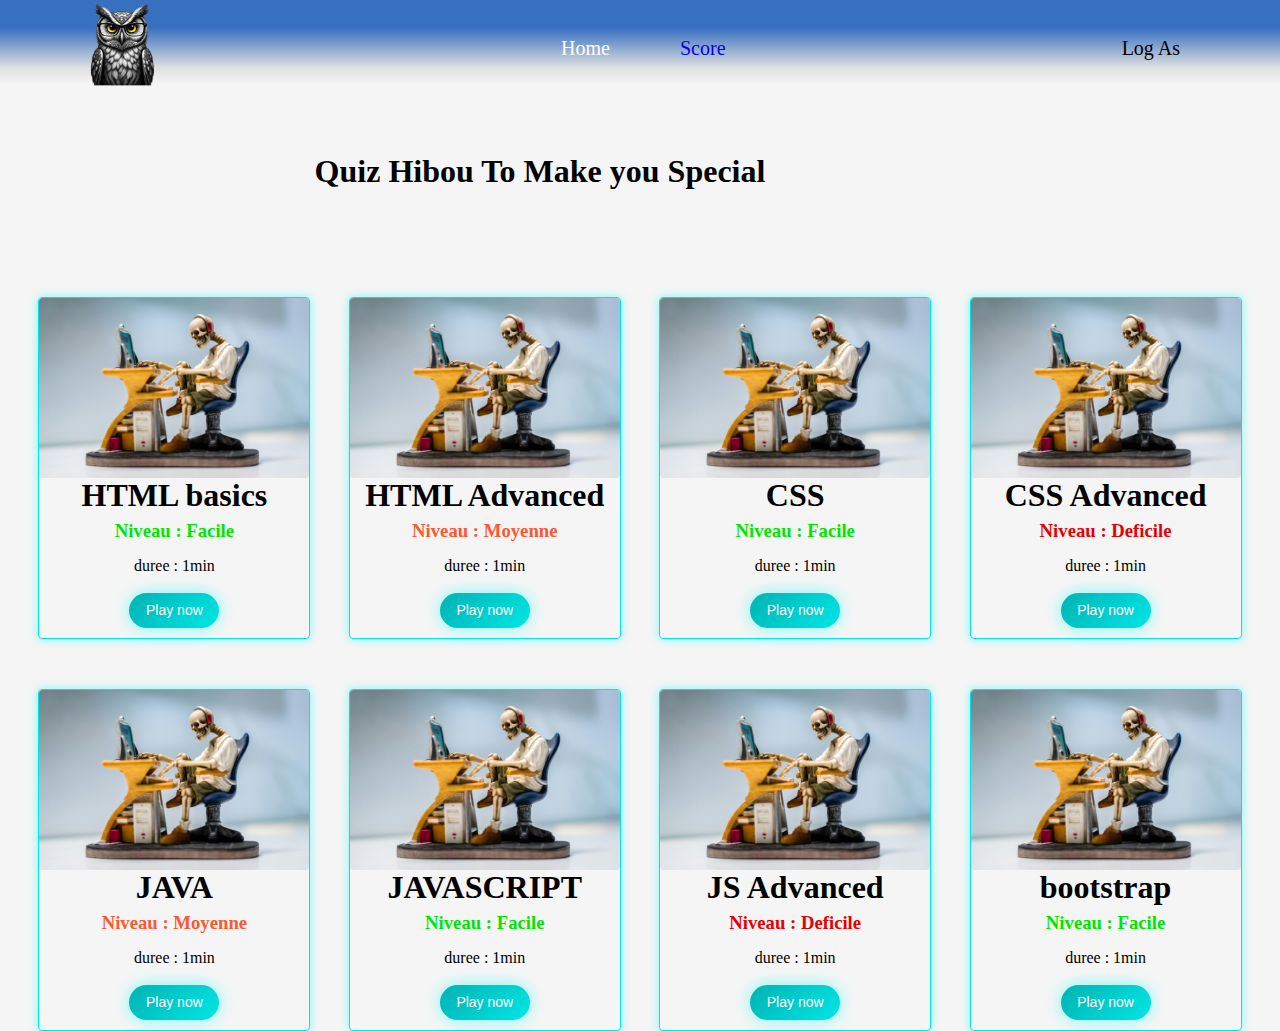
<file: index.html>
<!DOCTYPE html>
<html lang="en">
<head>
    <meta charset="UTF-8">
    <meta name="viewport" content="width=device-width, initial-scale=1.0">
    <title>QUIZ Hibou</title>
    <link rel="stylesheet" href="index.css">
</head>
<body>
    <header>
        <nav>
            <ul class="navb">
                <ul>
                    <li><img src="images/logo2-removebg-preview.png" alt=""></li>
                </ul>
                <ul class="list">
                    <a href="index.html"><li class="Home">Home</li></a>
                    <a href="score.html"><li>Score</li></a>
                </ul>
                <ul>
                <li class="dashboard" onclick="view()" ondblclick="remv()">Log As</li>
                </ul>
            </ul>
        </nav>
    </header>
    <main>
        <section class="admin">
            <div class="fix">
                <h1>Quiz Hibou To Make you Special</h1>
            </div>
            <div class="admp">
                <a href="admin.html"><h3>Admin</h3></a>
                <h3>User</h3>
            </div>
        </section>
        <section class="quiz1">
            <div class="quizes">
                <div class="quiz">
                    <img src="images/px1.jpg" alt="">
                    <h1>HTML basics</h1>
                    <h3 class="Facile">Niveau : Facile</h3>
                    <p>duree : 1min</p>
                    <a href="quiz.html" id="play-btn"><button class="btn" data-quiz="Quest">Play now</button></a>
                </div>
                <div class="quiz">
                    <img src="images/px1.jpg" alt="">
                    <h1>HTML Advanced</h1>
                    <h3 class="moyenne">Niveau : Moyenne</h3>
                    <p>duree : 1min</p>
                    <a href="quiz.html"><button class="btn" data-quiz="Quest1">Play now</button></a>
                </div>
                <div class="quiz">
                    <img src="images/px1.jpg" alt="">
                    <h1>CSS</h1>
                    <h3 class="Facile">Niveau : Facile</h3>
                    <p>duree : 1min</p>
                    <a href="quiz.html"><button class="btn" data-quiz="Quest2">Play now</button></a>
                </div>
                <div class="quiz">
                    <img src="images/px1.jpg" alt="">
                    <h1>CSS Advanced</h1>
                    <h3 class="Deficile">Niveau : Deficile</h3>
                    <p>duree : 1min</p>
                    <a href="quiz.html"><button class="btn" data-quiz="Quest3">Play now</button></a>
                </div>
            </div>
        </section>
        <section class="quiz2">
            <div class="quizes">
                <div class="quiz">
                    <img src="images/px1.jpg" alt="">
                    <h1>JAVA</h1>
                    <h3 class="moyenne">Niveau : Moyenne</h3>
                    <p>duree : 1min</p>
                    <a href="quiz.html"><button class="btn" data-quiz="Quest4">Play now</button></a>
                </div>
                <div class="quiz">
                    <img src="images/px1.jpg" alt="">
                    <h1>JAVASCRIPT</h1>
                    <h3 class="Facile">Niveau : Facile</h3>
                    <p>duree : 1min</p>
                    <a href="quiz.html"><button class="btn" data-quiz="Quest5">Play now</button></a>
                </div>
                <div class="quiz">
                    <img src="images/px1.jpg" alt="">
                    <h1>JS Advanced</h1>
                    <h3 class="Deficile">Niveau : Deficile</h3>
                    <p>duree : 1min</p>
                    <a href="quiz.html"><button class="btn" data-quiz="Quest6">Play now</button></a>
                </div>
                <div class="quiz">
                    <img src="images/px1.jpg" alt="">
                    <h1>bootstrap</h1>
                    <h3 class="Facile">Niveau : Facile</h3>
                    <p>duree : 1min</p>
                    <a href="quiz.html"><button class="btn" data-quiz="Quest7">Play now</button></a>
                </div>
            </div>
        </section>
        <section class="quiz-section">
            <div class="quizes" id="quiz-container">
                <!-- Dynamic quizzes will be injected here -->
            </div>
        </section>
    </main>
    <script src="quiz.js"></script>
</body>
</html>
</file>
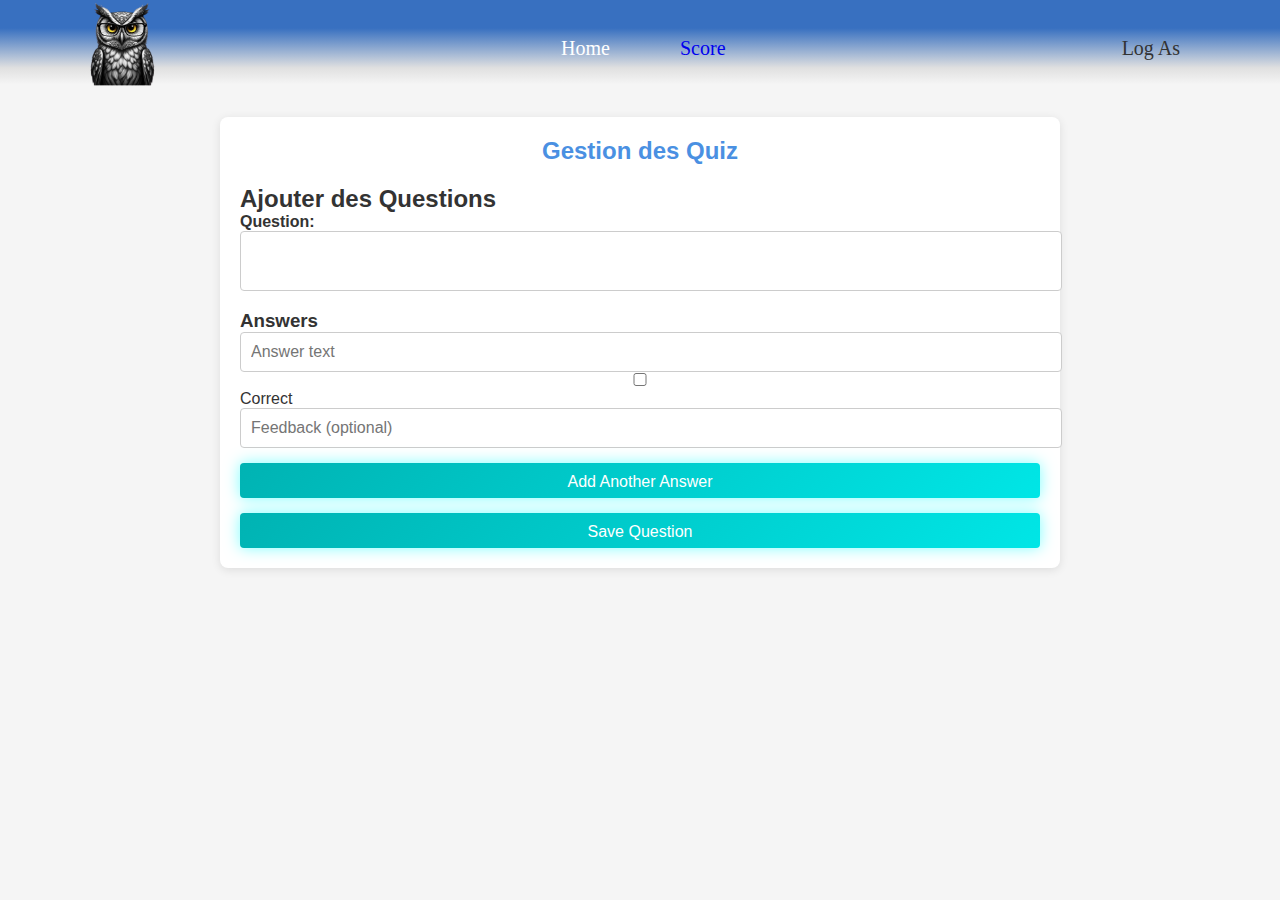
<file: admin.html>
<!DOCTYPE html>
<html lang="en">
<head>
  <meta charset="UTF-8">
  <meta name="viewport" content="width=device-width, initial-scale=1.0">
  <title>Dashboard Administrateur - Gestion des Quiz</title>
  <link rel="stylesheet" href="admin.css">
  <link rel="stylesheet" href="index.css">
</head>
<body>
    <header>
        <nav>
            <ul class="navb">
                <ul>
                    <li><img src="images/logo2-removebg-preview.png" alt=""></li>
                </ul>
                <ul class="list">
                    <a href="index.html"><li class="Home">Home</li></a>
                    <a href="score.html"><li>Score</li></a>
                </ul>
                <ul>
                    <li class="dashboard">Log As</li>
                </ul>
            </ul>
        </nav>
    </header>
  <div class="admin-dashboard">
    <h1>Gestion des Quiz</h1>
    
    <h2 id="question-form-title">Ajouter des Questions</h2>

    <main>
      <form id="add-question-form">
          <div>
              <label for="question">Question:</label>
              <textarea id="question" required></textarea>
          </div>
          <div id="answers-container">
              <h3>Answers</h3>
              <div class="answer">
                  <input type="text" placeholder="Answer text" class="answer-text" required>
                  <input type="checkbox" class="answer-correct"> Correct
                  <input type="text" placeholder="Feedback (optional)" class="answer-feedback">
              </div>
          </div>
          <button type="button" id="add-answer">Add Another Answer</button>
          <button type="submit">Save Question</button>
      </form>
  </main>
  </div>

  <script src="admin.js"></script>
</body>
</html>
</file>
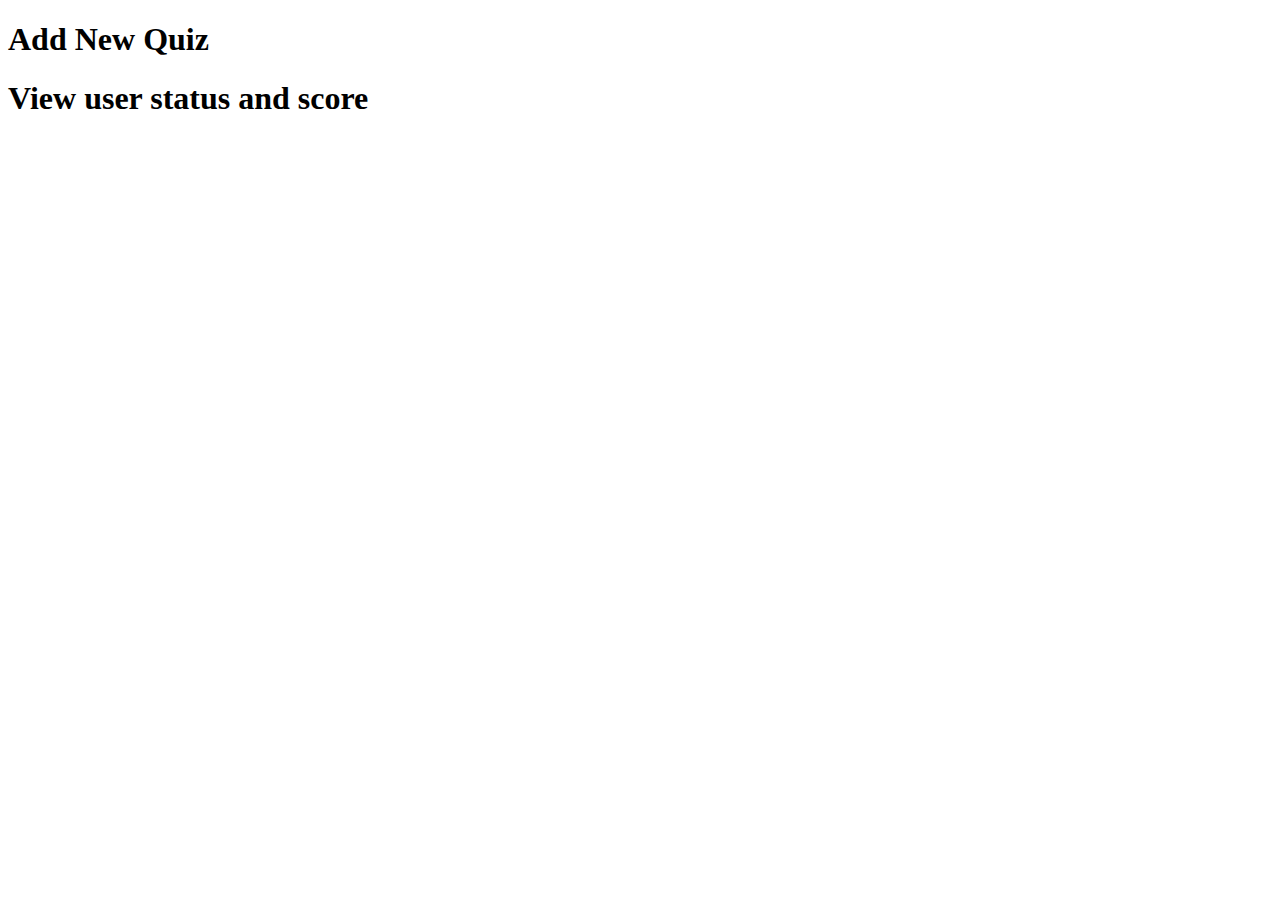
<file: dashboard.html>
<!DOCTYPE html>
<html lang="en">
<head>
    <meta charset="UTF-8">
    <meta name="viewport" content="width=device-width, initial-scale=1.0">
    <title>Document</title>
</head>
<body>
    <header></header>
    <main>
        <div class="part1">
            <h1>Add New Quiz</h1>
            <h1>View user status and score</h1>
            
        </div>
    </main>
</body>
</html>
</file>
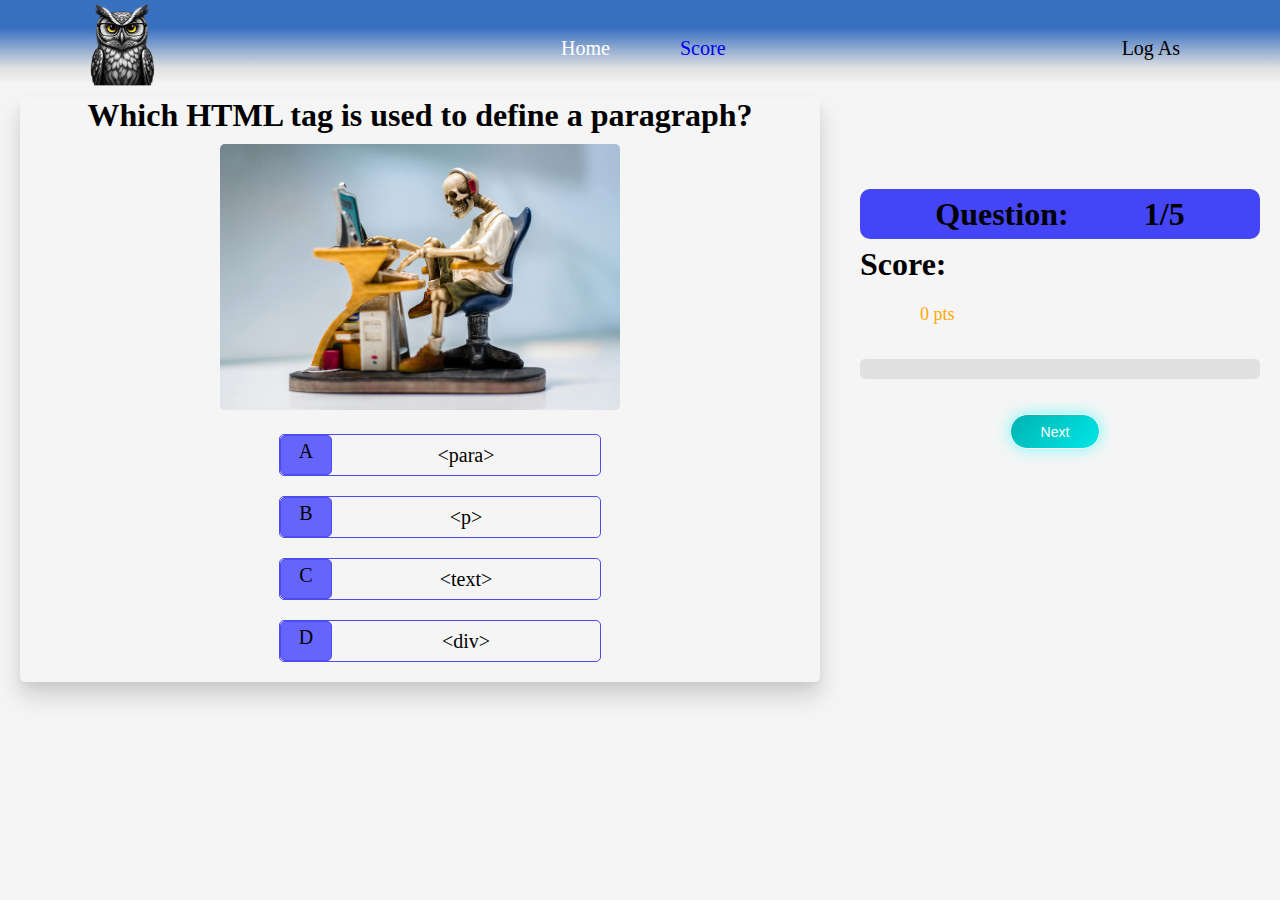
<file: quiz.html>
<!DOCTYPE html>
<html lang="en">
<head>
    <meta charset="UTF-8">
    <meta name="viewport" content="width=device-width, initial-scale=1.0">
    <title>Start-Quiz</title>
    <link rel="stylesheet" href="index.css">
    <link rel="stylesheet" href="quiz.css">
</head>
<body>
    <header>
        <nav>
            <ul class="navb">
                <ul>
                    <li><img src="images/logo2-removebg-preview.png" alt=""></li>
                </ul>
                <ul class="list">
                    <a href="index.html"><li class="Home">Home</li></a>
                    <a href="score.html"><li>Score</li></a>
                </ul>
                <ul>
                <li class="dashboard">Log As</li>
                </ul>
            </ul>
        </nav>
    </header>
    <main>
        <section class="firstquiz">
            <div class="tel">
                <h1 class="qst">Question will appear here</h1>
            </div>
            <div class="qus">
                <img src="images/px1.jpg" alt="">
            </div>
            <div class="answers">
                <div class="text-input-container" style="display: none;">
                    <input type="text" id="text-answer" placeholder="Write your answer here..." />
                </div>                
                <ul class="listans">
                    <li class="answer-item"><span>A</span> <p class="answrs">Answer 1</p></li>
                    <li class="answer-item"><span>B</span> <p class="answrs">Answer 2</p></li>
                    <li class="answer-item"><span>C</span> <p class="answrs">Answer 3</p></li>
                    <li class="answer-item"><span>D</span> <p class="answrs">Answer 4</p></li>
                </ul>
            </div>
        </section>
        <section class="scr">
            <div class="nmb">
                <h1>Question:</h1>
                <h1 class="question-count">1/5</h1>
            </div>
            <div>
                <h1>Score:</h1>
                <p class="sd">0 pts</p>
            </div>
            <div id="progress-container" style="width: 100%; background-color: #e0e0e0; border-radius: 5px;">
                <div id="progress-bar" style="width: 0%; height: 20px; background-color: #4caf50; border-radius: 5px;"></div>
            </div>
            <button class="btn2">Next</button>
        </section>
    </main>
    <script src="quiz.js"></script>
</body>
</html>
</file>
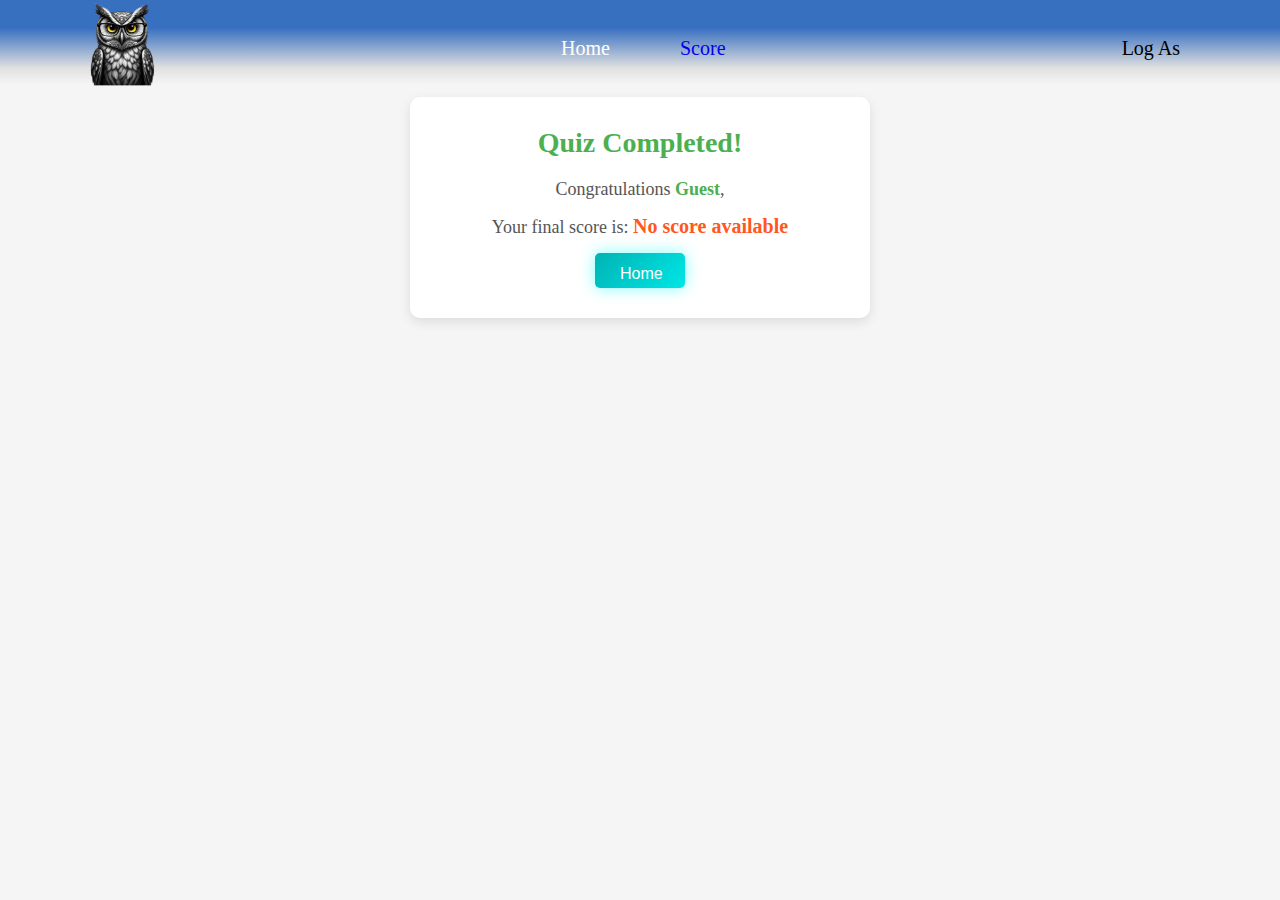
<file: score.html>
<!DOCTYPE html>
<html lang="en">
<head>
    <meta charset="UTF-8">
    <meta name="viewport" content="width=device-width, initial-scale=1.0">
    <title>Score Page</title>
    <link rel="stylesheet" href="index.css">
    <link rel="stylesheet" href="score.css">
</head>
<body>
    <header>
        <nav>
            <ul class="navb">
                <ul>
                    <li><img src="images/logo2-removebg-preview.png" alt=""></li>
                </ul>
                <ul class="list">
                    <a href="index.html"><li class="Home">Home</li></a>
                    <a href="score.html"><li>Score</li></a>
                </ul>
                <ul>
                <li class="dashboard">Log As</li>
                </ul>
            </ul>
        </nav>
    </header>

    <div class="score-container">
        <h1>Quiz Completed!</h1>
        <p>Congratulations <span id="user-name"></span>,</p>
        <p>Your final score is: <span id="user-score"></span></p>
        <button onclick="window.location.href='index.html'">Home</button>
    </div>

    <script src="main.js"></script>
</body>
</html>
</file>
<file: index.css>
* {
    margin: 0;
    text-decoration: none;
}

body {
    background-color: #f5f5f5;
}

nav {
    background: rgb(56, 112, 192);
    background: linear-gradient(180deg, rgba(56, 112, 192, 1) 29%, rgba(224, 224, 224, 1) 70%, rgba(245, 245, 245, 1) 87%);
}

.Home {
    color: white;
}

.navb {
    display: flex;
    justify-content: space-between;
    align-items: center;
}

ul img {
    width: 85px;
}

ul li {
    list-style-type: none;
    font-family: Georgia, 'Times New Roman', Times, serif;
    font-size: 20px;
    transition: 0.3s;
    cursor: pointer;
}

.list {
    display: flex;
    gap: 70px;
    align-items: center;
}

.dashboard {
    margin-right: 100px;
}

ul li:hover {
    scale: 1.1;
}

.quiz {
    border: .6px solid #00e6e6;
    box-shadow: 0 0 10px rgba(0, 255, 255, 0.5);
    transition: box-shadow 0.3s ease;
    line-height: 35px;
    display: flex;
    flex-direction: column;
    align-items: center;
    border-radius: 4px;
}

.quiz img {
    width: 270px;
    border-radius: 4px;
    height: 180px;
}
button {
    background: linear-gradient(135deg, #00b3b3, #00e6e6);
    color: white;
    width: 90px;
    height: 35px;
    font-size: 14px;
    font-family: 'Arial', sans-serif;
    border-radius: 30px;
    border: none;
    box-shadow: 0 0 15px rgba(0, 255, 255, 0.5);
    cursor: pointer;
    transition: transform 0.3s ease, box-shadow 0.3s ease;
}

button:hover {
    transform: translateY(-4px);
    box-shadow: 0 0 25px rgba(0, 255, 255, 0.8);
}

.quizes {
    display: flex;
    justify-content: space-evenly;
}

.quiz1 {
    margin: 50px 0;
}
.admin{
    display: flex;
    justify-content: space-between;
}

.admp {
    width: 200px;
    height: 150px;
    box-shadow: rgba(50, 50, 93, 0.25) 0px 50px 100px -20px, rgba(0, 0, 0, 0.3) 0px 30px 60px -30px;
    line-height: 50px;
    border-radius: 15px;

    /* Transition Effect */
    opacity: 0;
    visibility: hidden;
    transition: opacity 0.5s ease, visibility 0.5s ease;
}

.admp.visible {
    opacity: 1;
    visibility: visible;
}

.admp h3 {
    padding-top: 8%;
    margin-left: 20%;
    color: cadetblue;
    transition: transform 0.3s ease, color 0.3s ease;
    cursor: pointer;
}

.admp h3:hover {
    transform: scale(1.1);
}
.fix {
    margin: auto;
}
.fix h1{
    font-family: Georgia, 'Times New Roman', Times, serif;
}



.btn {
    transition: 0.4s;
    margin: 10px;
}


.Facile {
    color: #00e600; /* Brighter green */
    font-weight: bold;
    transition: color 0.3s ease, transform 0.3s ease;
}

.Facile:hover {
    color: #00b300;
    transform: scale(1.1);
}

.moyenne {
    color: #ff5733; /* Soft orange */
    font-weight: bold;
    transition: color 0.3s ease, transform 0.3s ease;
}

.moyenne:hover {
    color: #e64a19;
    transform: scale(1.1);
}

.Deficile {
    color: #e60000; /* Intense red */
    font-weight: bold;
    transition: color 0.3s ease, transform 0.3s ease;
}

.Deficile:hover {
    color: #b30000;
    transform: scale(1.1);
}


@media (max-width: 768px) {
    .navb {
        flex-direction: column;
        gap: 10px;
    }

    .list {
        gap: 20px;
    }

    .dashboard {
        margin-right: 0;
    }

    .quizes {
        flex-wrap: wrap;
        gap: 20px;
    }

    .quiz {
        width: 45%;
        margin: 10px;
    }

    .quiz img {
        width: 100%;
        height: auto;
    }
}

/* Mobile view */
@media (max-width: 480px) {
    .navb {
        flex-direction: column;
        align-items: center;
        padding: 10px;
    }

    .list {
        flex-direction: column;
        gap: 15px;
        align-items: center;
    }

    .dashboard {
        margin: 0;
    }

    .quizes {
        flex-direction: column;
        align-items: center;
    }

    .quiz {
        width: 90%;
        margin: 10px 0;
    }

    .quiz img {
        width: 100%;
        height: auto;
    }

    button {
        width: 80px;
        height: 30px;
        font-size: 14px;
    }
}
</file>
<file: admin.css>
body {
  font-family: Arial, sans-serif;
  background-color: #f4f4f9;
  margin: 0;
  padding: 0;
  color: #333;
}

nav {
  background: rgb(56, 112, 192);
  background: linear-gradient(180deg, rgba(56, 112, 192, 1) 29%, rgba(224, 224, 224, 1) 70%, rgba(245, 245, 245, 1) 87%);
}

.Home {
  color: white;
}

.navb {
  display: flex;
  justify-content: space-between;
  align-items: center;
}

ul img {
  width: 85px;
}

ul li {
  list-style-type: none;
  font-family: Georgia, 'Times New Roman', Times, serif;
  font-size: 20px;
  transition: 0.3s;
  cursor: pointer;
}

.list {
  display: flex;
  gap: 70px;
  align-items: center;
}

.dashboard {
  margin-right: 100px;
}

ul li:hover {
  scale: 1.1;
}
/* Dashboard Styling */
.admin-dashboard {
  max-width: 800px;
  margin: 20px auto;
  background: #fff;
  padding: 20px;
  border-radius: 8px;
  box-shadow: 0 2px 10px rgba(0, 0, 0, 0.1);
}

.admin-dashboard h1 {
  font-size: 24px;
  text-align: center;
  margin-bottom: 20px;
  color: #4a90e2;
}

.admin-dashboard form {
  display: flex;
  flex-direction: column;
  gap: 15px;
}

.admin-dashboard label {
  font-weight: bold;
  margin-bottom: 5px;
}

.admin-dashboard input,
.admin-dashboard select,
.admin-dashboard textarea,
.admin-dashboard button {
  padding: 10px;
  border: 1px solid #ccc;
  border-radius: 4px;
  font-size: 16px;
  width: 100%;
}

.admin-dashboard textarea {
  resize: none;
}

.admin-dashboard button {
  background-color: #4a90e2;
  color: white;
  border: none;
  cursor: pointer;
  transition: background-color 0.3s ease;
}

.admin-dashboard button:hover {
  background-color: #357ab7;
}

/* Options Container */
#options-container {
  display: none;
}

#options-container input {
  margin-bottom: 10px;
}

/* Responsive Design */
@media (max-width: 600px) {
  header nav ul li {
      font-size: 14px;
  }

  .admin-dashboard h1 {
      font-size: 20px;
  }

  .admin-dashboard form {
      gap: 10px;
  }
}
</file>
<file: quiz.css>
main {
    display: flex;
    font-family: 'Georgia', 'Times New Roman', Times, serif;
}

.Home {
    color: white;
}

.firstquiz {
    display: flex;
    flex-direction: column;
    align-items: center;
    margin-top: 20px;
    width: 800px;
    margin: auto;
    border-radius: 5px;
    box-shadow: rgba(0, 0, 0, 0.15) 0px 15px 25px, rgba(0, 0, 0, 0.05) 0px 5px 10px;
}

.listans li {
    display: flex;
    line-height: 30px;
    height: 40px;
    border: rgb(77, 77, 237) 1px solid;
    margin-top: 20px;
    width: 320px;
    border-radius: 5px;
    margin-bottom: 20px;
}

li span {
    border: rgb(77, 77, 237) 1px solid;
    background-color: rgb(101, 101, 253);
    width: 50px;
    text-align: center;
    border-radius: 5px;
}

.listans li p {
    margin: auto;
}

.qus img {
    width: 400px;
    border-radius: 5px;
    margin-top: 10px;
}

.scr {
    width: 400px;
    margin: auto;
    height: 400px;
    border-radius: 10px;
}

.prt {
    width: 350px;
    height: 10px;
    border-radius: 5px;
    background-color: #f5f5f5;
    border: gray 0.5px solid;
    animation: x 60s 0.5s forwards;
}

#progress-container {
    width: 100%;
    background-color: #e0e0e0;
    border-radius: 5px;
    margin-top: 20px;
}

#progress-bar {
    height: 20px;
    background-color: #4caf50;
    border-radius: 5px;
    width: 0%;
    transition: width 0.5s ease;
}

@keyframes x {
    0% {
        background-color: green;
        width: 0%;
    }
    60% {
        background-color: orange;
        width: 60%;
    }
    100% {
        background-color: red;
        width: 100%;
    }
}

.tim {
    width: 200px;
    height: 10px;
    border-radius: 5px;
    background-color: greenyellow;
}

.scr {
    line-height: 50px;
}

.scr div .sd {
    margin-left: 60px;
    font-family: 'Georgia', 'Times New Roman', Times, serif;
    font-size: 18px;
    color: rgb(255, 168, 7);
}

.info h1 {
    margin-left: 50px;
}

.info p {
    width: 250px;
    line-height: 20px;
    margin: auto;
}

.btn2 {
    margin-top: 35px;
    margin-left: 150px;
    background-color: rgb(55, 55, 255);
    color: white;
    border: white 1px solid;
    transition: 0.4s;
}

.btn2:hover {
    scale: 1.1;
    background-color: blue;
}

.nmb {
    display: flex;
    justify-content: space-evenly;
    background-color: rgb(69, 69, 248);
    border-radius: 10px;
}

.correct {
    background-color: green;
    color: white;
}

.wrong {
    background-color: red;
    color: white;
}

.answer-item {
    cursor: pointer;
    transition: 0.5s;
}

.answer-item:hover {
    background-color: #f0f0f0;
    scale: 1.1;
}

.answrs {
    transition: 0.4s;
}

.answrs:hover {
    scale: 1.1;
}

/* Tablet view */
@media (max-width: 768px) {
    main {
        flex-direction: column;
    }

    .firstquiz {
        width: 100%;
        margin: 10px;
    }

    .listans li {
        width: 90%;
    }

    .qus img {
        width: 90%;
    }

    .scr {
        width: 90%;
        height: auto;
        padding: 20px;
    }

    .prt {
        width: 90%;
    }

    .btn2 {
        margin-left: 0;
        width: 100%;
    }
}

/* Mobile view */
@media (max-width: 480px) {
    nav ul.navb {
        display: flex;
        flex-direction: column;
        align-items: center;
    }

    .list {
        display: flex;
        flex-direction: column;
        align-items: center;
    }

    .firstquiz, .scr {
        width: 95%;
        margin: 10px auto;
    }

    .listans li {
        width: 100%;
        font-size: 14px;
    }

    .qus img {
        width: 100%;
        margin-top: 15px;
    }

    .scr div .sd {
        margin-left: 0;
    }

    .info p {
        width: 100%;
        text-align: center;
    }

    .btn2 {
        width: 100%;
        margin-left: 0;
    }

    .prt, .tim {
        width: 100%;
    }
}
</file>
<file: score.css>
.score-container {
    background-color: #ffffff;
    border-radius: 10px;
    box-shadow: 0 4px 12px rgba(0, 0, 0, 0.1);
    padding: 30px;
    text-align: center;
    max-width: 400px;
    width: 100%;
    color: #333;
    margin: auto;
}

.score-container h1 {
    font-size: 28px;
    font-weight: bold;
    color: #4CAF50;
    margin-bottom: 20px;
}

.score-container p {
    font-size: 18px;
    color: #555;
    margin-bottom: 15px;
}

#user-name {
    font-weight: bold;
    color: #4CAF50;
}

#user-score {
    font-weight: bold;
    color: #ff5722;
    font-size: 20px;
}

.score-container button {
    padding: 12px 25px;
    background-color: #4CAF50;
    color: white;
    border: none;
    border-radius: 5px;
    font-size: 16px;
    cursor: pointer;
    transition: background-color 0.3s ease;
}

.score-container button:hover {
    background-color: #45a049;
}

.score-container button:focus {
    outline: none;
}
</file>
